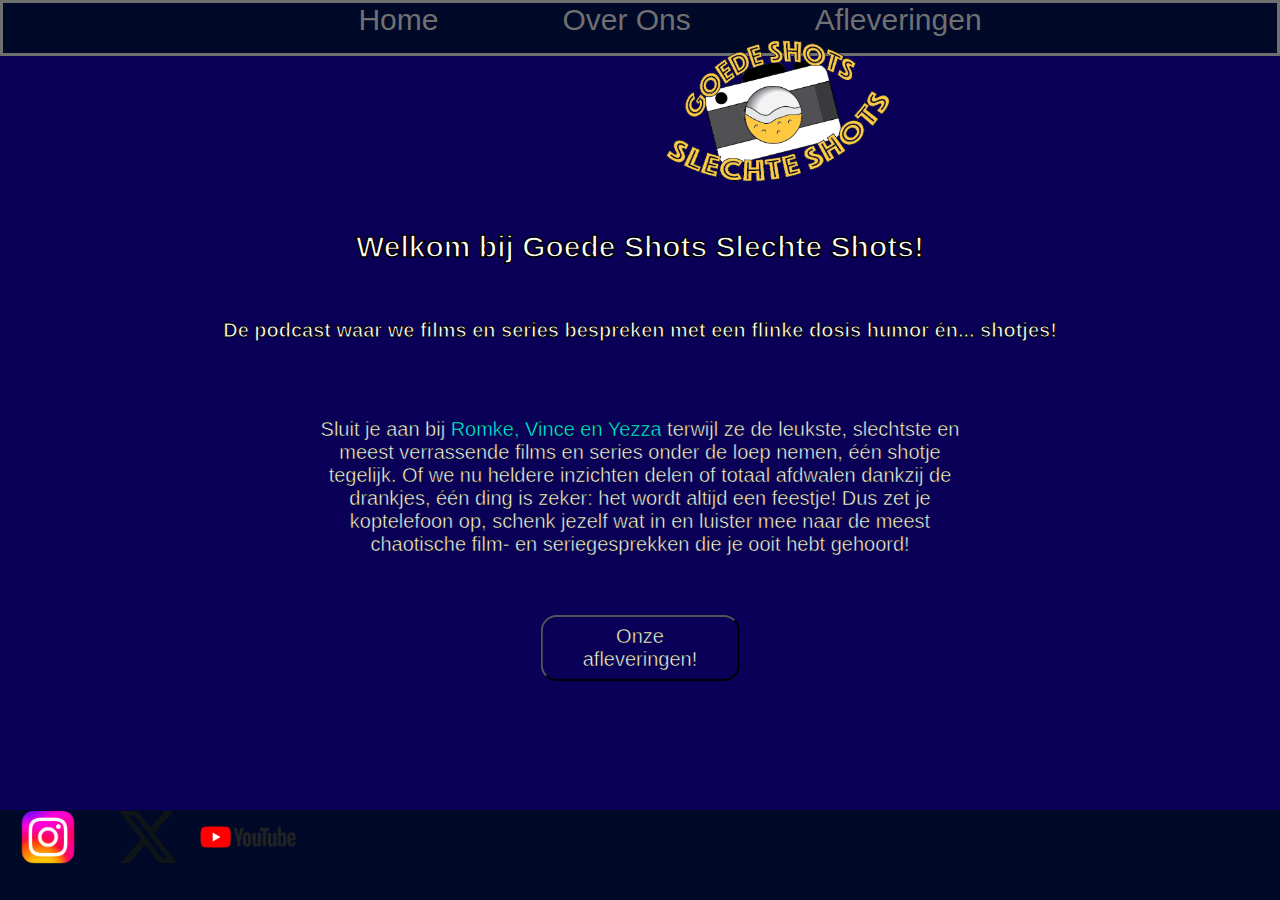
<file: CMD/index.html>
<!DOCTYPE html>
<html lang="en">
<head>
<meta charset="UTF-8">
<meta name="viewport" content="width=device-width, initial-scale=1.0">
<title>Home</title>
<link rel="stylesheet" href="style.css">
</head>
    <body>
        <header>
            <nav>
                    <a href="index.html">Home</a> 
                    <a href="over-ons.html">Over Ons</a> 
                    <a href="afleveringen.html">Afleveringen</a>    
            </nav>  
        </header>
        <main>
            <div class="logo">
                <img a href=index.html src="images-4149f7/images/content-logo.png" alt="index.html">
            </div>
            <div class="h1-index">
            <h1>
                Welkom bij Goede Shots Slechte Shots!
            </h1>
            </div>
            <h2>
                De podcast waar we films en series bespreken met een flinke dosis humor én... shotjes!
            </h2>
            <p> 
                Sluit je aan bij <span>Romke, Vince en Yezza</span> terwijl ze de leukste, slechtste en meest verrassende films en series onder de loep nemen, één shotje tegelijk.
                Of we nu heldere inzichten delen of totaal afdwalen dankzij de drankjes, één ding is zeker: het wordt altijd een feestje! Dus zet je koptelefoon op, schenk jezelf wat in en luister mee naar de meest chaotische film- en seriegesprekken die je ooit hebt gehoord!
            </p>
            <div class="container">
                <div class="center">
                    <button> <a href="afleveringen.html">Onze afleveringen!</a></button>
                </div>
            </div>
        </main>
        <section>
            <div class="footer">
        <footer>
            <a href="https://www.instagram.com/" ><img src="images-4149f7/images/Instagram-Logo.png" alt="instagram-Logo"></a>
            <a href="https://x.com/" ><img src="images-4149f7/images/X-Logo.png" alt="x-Logo"></a>
            <a href="https://www.youtube.com/@rompertjes5758"><img src="images-4149f7/images/YouTube-Logo.png" alt="youtube-logo"></a>
        </footer>
    </div>
        </section>
    </body>
</html>
</file>
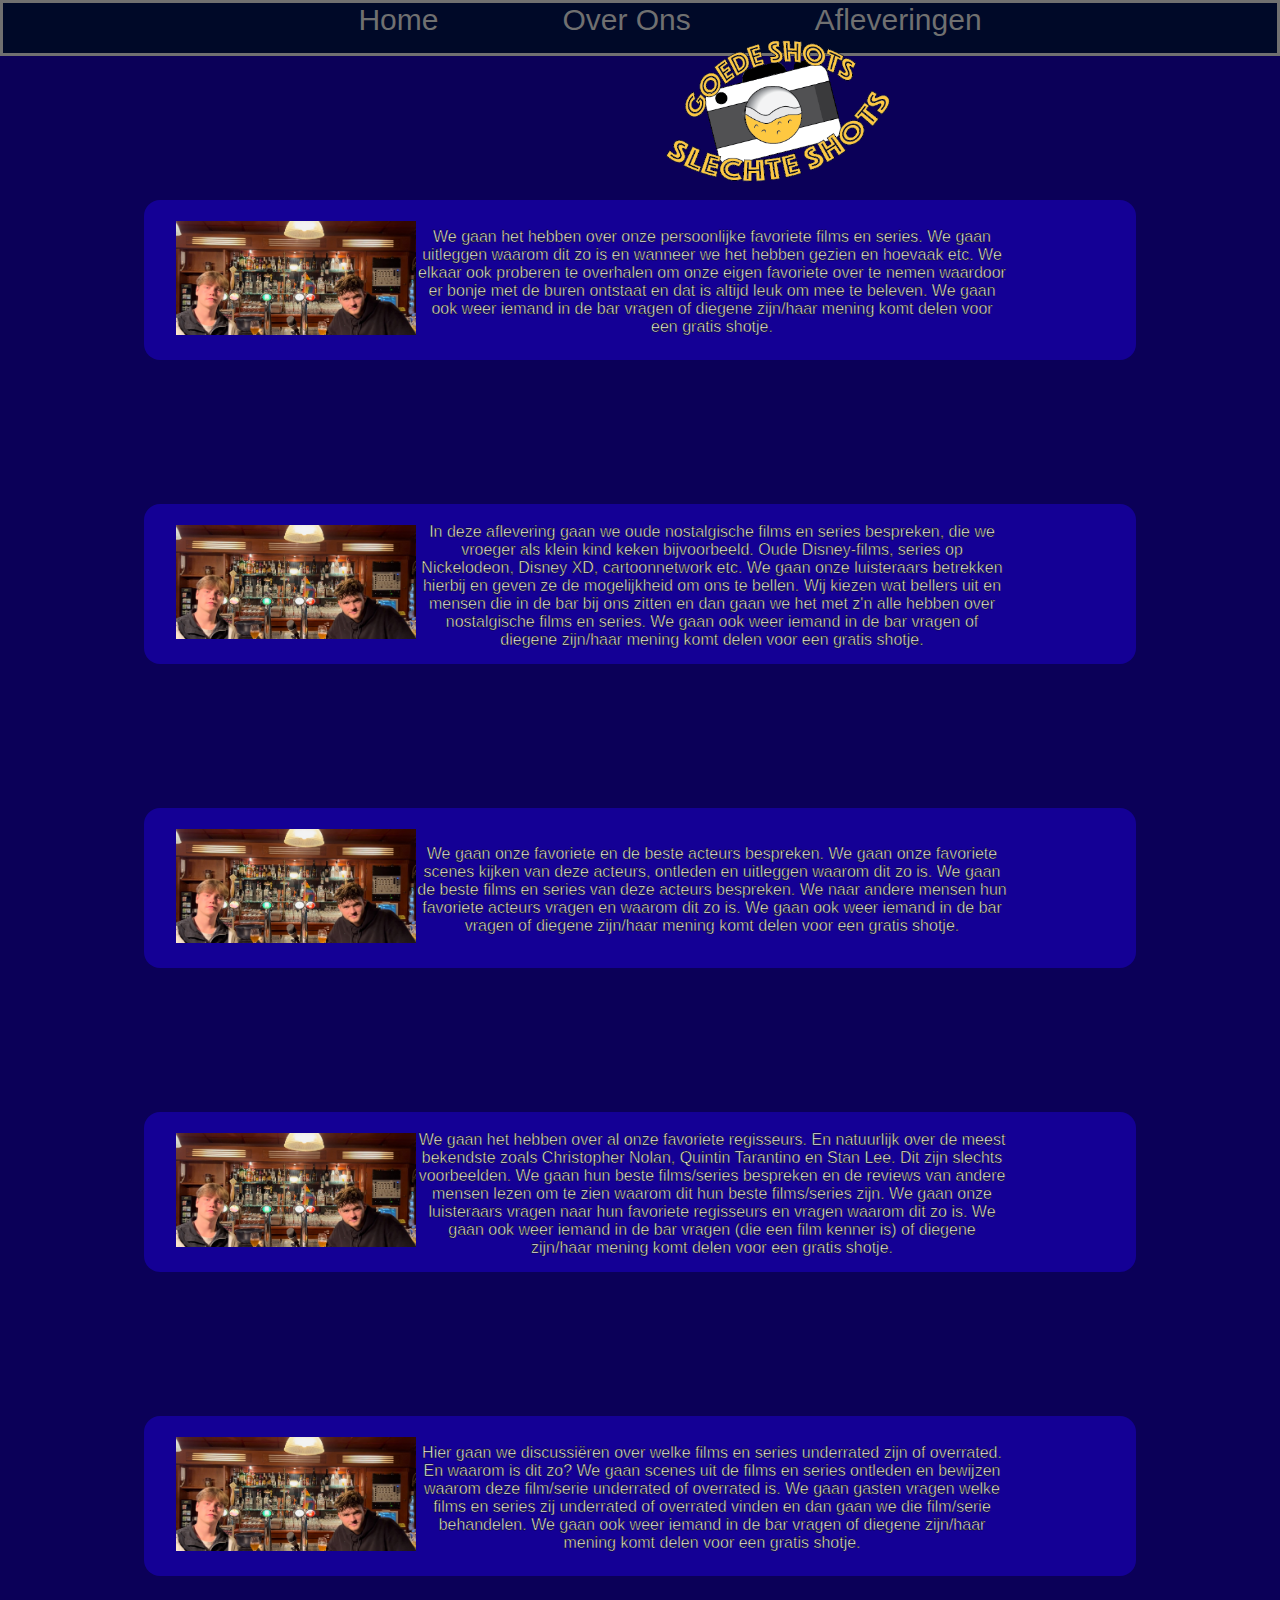
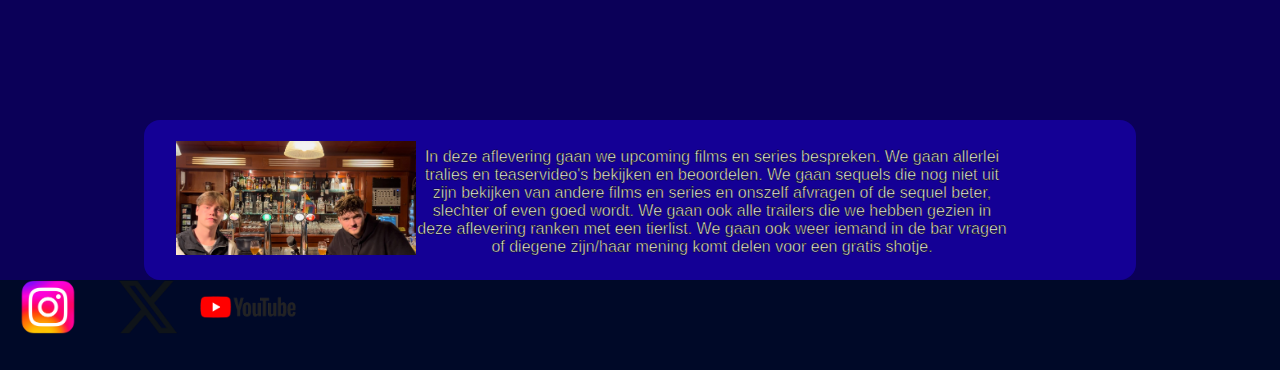
<file: CMD/afleveringen.html>
<!DOCTYPE html>
<html lang="en">
<head>
<meta charset="UTF-8">
<meta name="viewport" content="width=device-width, initial-scale=1.0">
<title>Afleveringen</title>
<link rel="stylesheet" href="style.css">
</head>
<body>
    <header>
        <nav>
                <a href="index.html">Home</a> 
                <a href="over-ons.html">Over Ons</a> 
                <a href="afleveringen.html">Afleveringen</a>    
        </nav>  
    </header>
    <main>
        <div class="logo">
            <img a href=index.html src="images-4149f7/images/content-logo.png" alt="index.html">
        </div>
        <section class="aflevering">
            
            <a href="https://www.youtube.com/watch?v=oWMEEdr_ZpA&t=16s&ab_channel=Rompertjes">
                <img src="images-4149f7/images/podcast_foto.jpg" alt="thumbnail">
              </a>
            <p>We gaan het hebben over onze persoonlijke favoriete films en series. We gaan uitleggen waarom dit zo is en wanneer we het hebben gezien en hoevaak etc. We elkaar ook proberen te overhalen om onze eigen favoriete over te nemen waardoor er bonje met de buren ontstaat en dat is altijd leuk om mee te beleven. We gaan ook weer iemand in de bar vragen of diegene zijn/haar mening komt delen voor een gratis shotje.</p>
        </section>

         <section class="aflevering">
            <a href="https://www.youtube.com/watch?v=oWMEEdr_ZpA&t=16s&ab_channel=Rompertjes">
                <img src="images-4149f7/images/podcast_foto.jpg" alt="thumbnail">
              </a>
            <p>In deze aflevering gaan we oude nostalgische films en series bespreken, die we vroeger als klein kind keken bijvoorbeeld. Oude Disney-films, series op Nickelodeon, Disney XD, cartoonnetwork etc. We gaan onze luisteraars betrekken hierbij en geven ze de mogelijkheid om ons te bellen. Wij kiezen wat bellers uit en mensen die in de bar bij ons zitten en dan gaan we het met z'n alle hebben over nostalgische films en series. We gaan ook weer iemand in de bar vragen of diegene zijn/haar mening komt delen voor een gratis shotje.</p>
        </section>

        <section class="aflevering">
            <a href="https://www.youtube.com/watch?v=oWMEEdr_ZpA&t=16s&ab_channel=Rompertjes">
                <img src="images-4149f7/images/podcast_foto.jpg" alt="thumbnail">
              </a>
            <p>We gaan onze favoriete en de beste acteurs bespreken. We gaan onze favoriete scenes kijken van deze acteurs, ontleden en uitleggen waarom dit zo is. We gaan de beste films en series van deze acteurs bespreken. We naar andere mensen hun favoriete acteurs vragen en waarom dit zo is. We gaan ook weer iemand in de bar vragen of diegene zijn/haar mening komt delen voor een gratis shotje.</p>
        </section>

        <section class="aflevering">
            <a href="https://www.youtube.com/watch?v=oWMEEdr_ZpA&t=16s&ab_channel=Rompertjes">
                <img src="images-4149f7/images/podcast_foto.jpg" alt="thumbnail">
              </a>
            <p> We gaan het hebben over al onze favoriete regisseurs. En natuurlijk over de meest bekendste zoals Christopher Nolan, Quintin Tarantino en Stan Lee. Dit zijn slechts voorbeelden. We gaan hun beste films/series bespreken en de reviews van andere mensen lezen om te zien waarom dit hun beste films/series zijn. We gaan onze luisteraars vragen naar hun favoriete regisseurs en vragen waarom dit zo is. We gaan ook weer iemand in de bar vragen (die een film kenner is) of diegene zijn/haar mening komt delen voor een gratis shotje.</p>
        </section>  
            
        <section class="aflevering">
            <a href="https://www.youtube.com/watch?v=oWMEEdr_ZpA&t=16s&ab_channel=Rompertjes">
                <img src="images-4149f7/images/podcast_foto.jpg" alt="thumbnail">
              </a>
            <p>Hier gaan we discussiëren over welke films en series underrated zijn of overrated. En waarom is dit zo? We gaan scenes uit de films en series ontleden en bewijzen waarom deze film/serie underrated of overrated is. We gaan gasten vragen welke films en series zij underrated of overrated vinden en dan gaan we die film/serie behandelen. We gaan ook weer iemand in de bar vragen of diegene zijn/haar mening komt delen voor een gratis shotje.</p>
        </section>

        <section class="aflevering">
            <a href="https://www.youtube.com/watch?v=oWMEEdr_ZpA&t=16s&ab_channel=Rompertjes">
                <img src="images-4149f7/images/podcast_foto.jpg" alt="thumbnail">
              </a>
            <p>In deze aflevering gaan we upcoming films en series bespreken. We gaan allerlei tralies en teaservideo's bekijken en beoordelen. We gaan sequels die nog niet uit zijn bekijken van andere films en series en onszelf afvragen of de sequel beter, slechter of even goed wordt. We gaan ook alle trailers die we hebben gezien in deze aflevering ranken met een tierlist. We gaan ook weer iemand in de bar vragen of diegene zijn/haar mening komt delen voor een gratis shotje.</p>
                
        </section>
    </main>
    <section>
        <div class="footer">
    <footer>
        <a href="https://www.instagram.com/" ><img src="images-4149f7/images/Instagram-Logo.png" alt="instagram-Logo"></a>
        <a href="https://x.com/" ><img src="images-4149f7/images/X-Logo.png" alt="x-Logo"></a>
        <a href="https://www.youtube.com/@rompertjes5758"><img src="images-4149f7/images/YouTube-Logo.png" alt="youtube-logo"></a>
    </footer>
</div>
    </section>
</body>
</html>
</file>
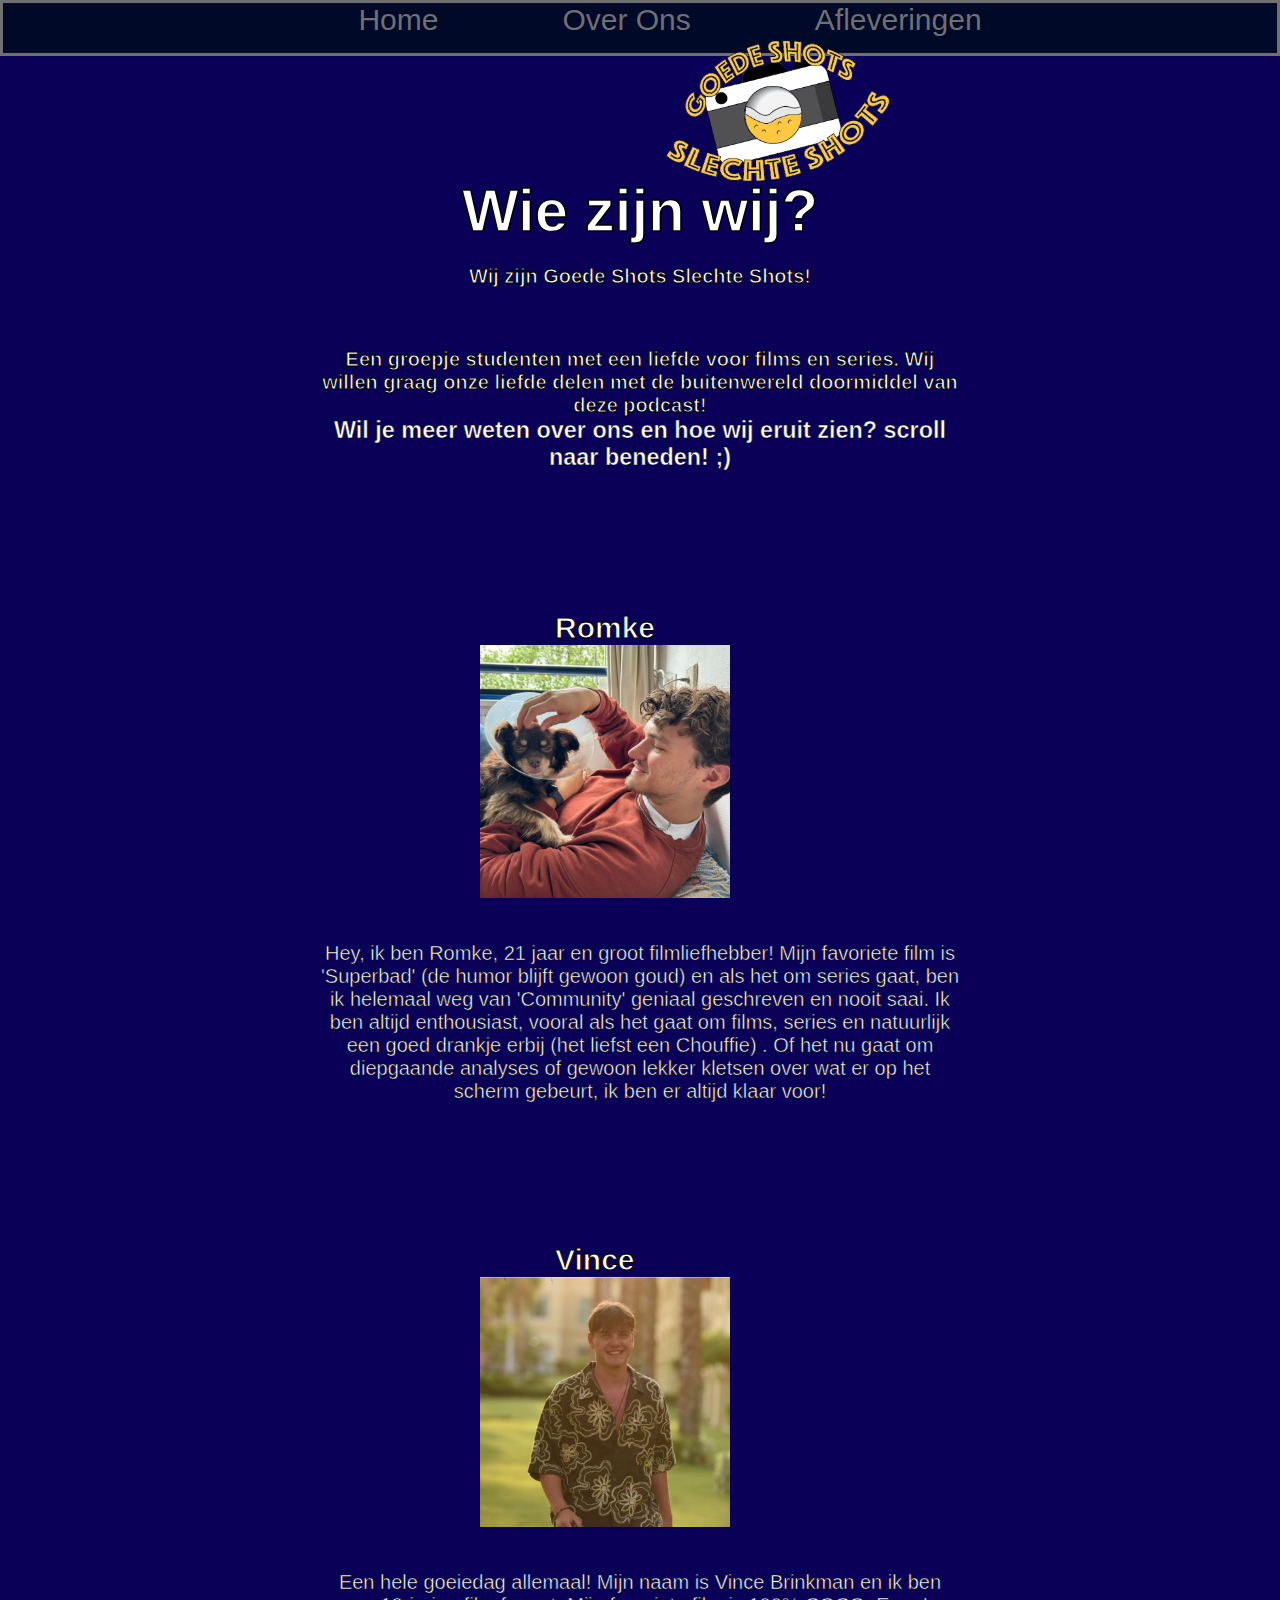
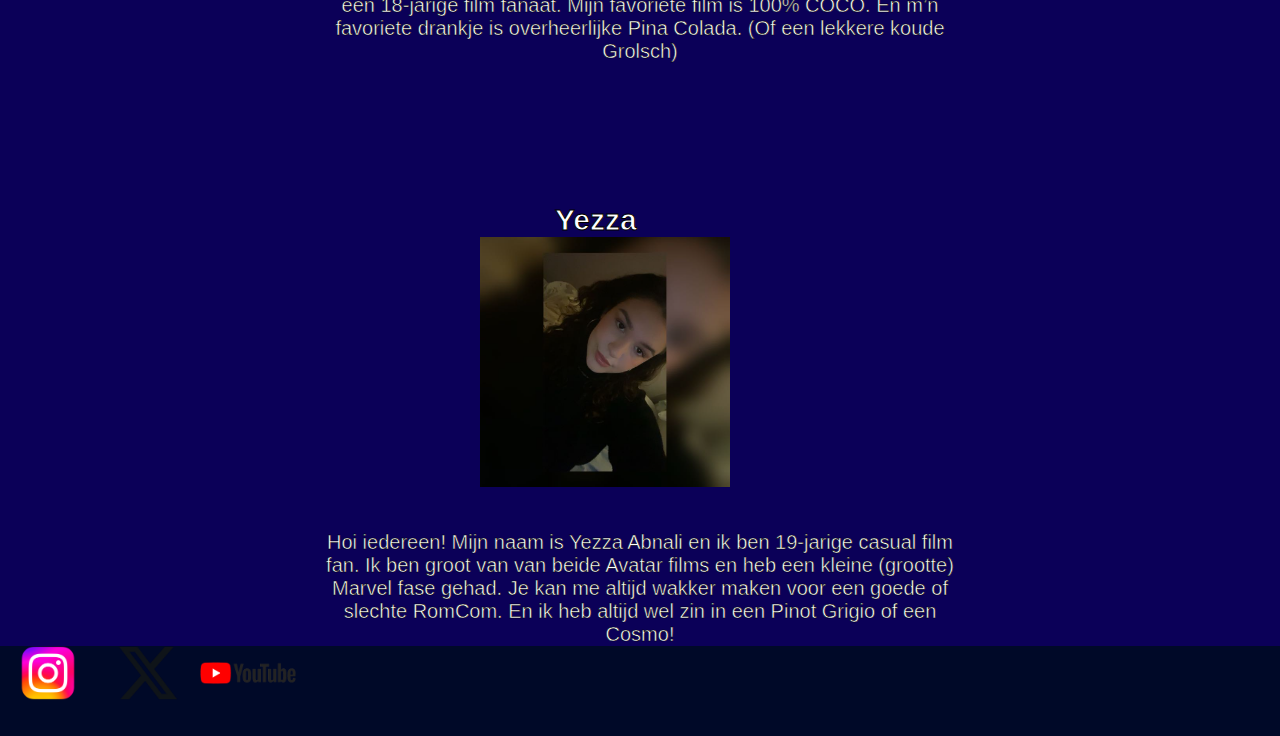
<file: CMD/over-ons.html>
<!DOCTYPE html>
<html lang="en">
<head>
<meta charset="UTF-8">
<meta name="viewport" content="width=device-width, initial-scale=1.0">
<title>Over Ons</title>
<link rel="stylesheet" href="style.css">
</head>
<body>
    <header>
        <nav>
                <a href="index.html">Home</a> 
                <a href="over-ons.html">Over Ons</a> 
                <a href="afleveringen.html">Afleveringen</a>    
        </nav>  
    </header>
    <main>
        <div class="logo">
            <img a href=index.html src="images-4149f7/images/content-logo.png" alt="index.html">
        </div>
        <div class="over-ons-h1">
        <h1>Wie zijn wij?</h1>
        </div>
        <h2>Wij zijn Goede Shots Slechte Shots!</h2>
        <div class="tekst-over-ons">
        <h2>Een groepje studenten met een liefde voor films en series. Wij willen graag onze liefde delen met de buitenwereld doormiddel van deze podcast!</h2>
        <h3>Wil je meer weten over ons en hoe wij eruit zien? scroll naar beneden! ;)</h3>
        </div>
        <div class="namen">
        <h1>
            Romke
        </h1>
        <div class="over-ons">
        <img src="images-4149f7/images/Mijn pf.png" alt="foto-romke">
    </div>
    <div class="tekst-over-ons">Hey, ik ben Romke, 21 jaar en groot filmliefhebber! Mijn favoriete film is 'Superbad' (de humor blijft gewoon goud) en als het om series gaat, ben ik helemaal weg van 'Community' geniaal geschreven en nooit saai. Ik ben altijd enthousiast, vooral als het gaat om films, series en natuurlijk een goed drankje erbij (het liefst een Chouffie) . Of het nu gaat om diepgaande analyses of gewoon lekker kletsen over wat er op het scherm gebeurt, ik ben er altijd klaar voor!</div>
        <h1>
            Vince
        </h1>
        <div class="over-ons">
        <img src="images-4149f7/images/Vince.png" alt="foto-vince">
    </div>
    <div class="tekst-over-ons">Een hele goeiedag allemaal!
        Mijn naam is Vince Brinkman
        en ik ben een 18-jarige film
        fanaat. Mijn favoriete film is 
        100% COCO. En m’n favoriete
        drankje is overheerlijke Pina
        Colada. (Of een lekkere koude
        Grolsch)</div>
        <h1>
            Yezza
        </h1>
        <div class="over-ons">
        <img src="images-4149f7/images/Yezza.png" alt="foto-yezza">
        </div>
        <div class="tekst-over-ons">Hoi iedereen! 
            Mijn naam is Yezza Abnali en ik ben 19-jarige casual film fan. Ik ben groot van van beide Avatar films en heb een kleine (grootte) Marvel fase gehad. Je kan me altijd wakker maken voor een goede of slechte RomCom. En ik heb altijd wel zin in een Pinot Grigio of een Cosmo!</div>

    </main>
    <footer>
        <section>
            <div class="footer">
        <footer>
            <a href="https://www.instagram.com/" ><img src="images-4149f7/images/Instagram-Logo.png" alt="instagram-Logo"></a>
            <a href="https://x.com/" ><img src="images-4149f7/images/X-Logo.png" alt="x-Logo"></a>
            <a href="https://www.youtube.com/@rompertjes5758"><img src="images-4149f7/images/YouTube-Logo.png" alt="youtube-logo"></a>
        </footer>
    </div>
        </section>
    </footer>
</body>
</html>
</file>
<file: CMD/style.css>
* {
    margin: 0;
    padding: 0;
}
header {
    border:solid #707070;
    background-color: #000928;
    text-align: center;
}
nav {
    margin-bottom: 1em;
}
nav a {
    text-decoration: none;
    color: #707070;
    font-size: 30px;
    font-family: 'Segoe UI', Tahoma, Geneva, Verdana, sans-serif;
    font-style: bold;   
    margin-left: 3em; 
    margin-right: 1em;
}
body {
    background-color: #0B0058;
    display: flex;
    flex-direction: column;
    height: 100vh;
}
main {
    display: grid;
    place-items: center;
    flex-grow: 1;
}
<----- bronvermelding-----> https://www.youtube.com/watch?v=pyPfpXaH2kY&t=162s&ab_channel=TheCodeCreative
main::before {
    background-image: url('images-4149f7/images/podcast_foto.jpg');
    position: absolute;
    background-size: cover;
    content:'';
    top: 60px;
    left: 0;
    right: 0;
    bottom: 0;  
    opacity: 0.3;
}
.logo img {
    width: 250px;
    position: absolute;
    top: 40px;
}
.h1-index h1 {
margin-top: 120px;
    text-align:center ;
    color: white;
    font-size: 30px;
    font-family: 'Segoe UI', Tahoma, Geneva, Verdana, sans-serif;
    font-style: bold;   
    -webkit-text-stroke: 1.5px black;
}
h2 {
    margin-top: 20px;
    text-align:center ;
    color: white;
    font-size: 20px;
    font-family: 'Segoe UI', Tahoma, Geneva, Verdana, sans-serif;
    font-style: bold;   
    -webkit-text-stroke: 1px black;
}
p {
    margin-top: 40px;
    margin-top: px;
    text-align: center;
    font-family: 'Segoe UI', Tahoma, Geneva, Verdana, sans-serif;
    font-style: bold;   
    font-size: 20px;
    color: white;
    -webkit-text-stroke: 0.5px black;
    display: block;
    margin-left: 20rem;
    margin-right: 20rem;
}
span {
    color: aqua;
}
button {
    background-color: #0B0058;
    color: white;
    font-size: 1,25rem;
    font-family: 'Segoe UI', Tahoma, Geneva, Verdana, sans-serif;
    font-style: bold;   
    -webkit-text-stroke: 0.01rem black;
    display: flex;
    justify-content: center;
    align-items: center;
    border-radius: 1rem;
    padding: 0.5rem 2.5rem;
    margin-top: 7rem;
}
.container {
    height: 200px;
    position: relative;
}
.center {
    position: absolute;
    left: 50%;
    -ms-transform: translate(-50%, -50%);
    transform: translate(-50%, -50%);
    margin-bottom: 1rem;
}
.center a{
    text-decoration: none;
    color: white;
    font-size: 20px;
    font-family: 'Segoe UI', Tahoma, Geneva, Verdana, sans-serif;
    font-style: bold; 
    -webkit-text-stroke: 0.5px black;  
}
.over-ons-h1 {
    margin-top: 120px;
    text-align:center ;
    color: white;
    font-size: 30px;
    font-family: 'Segoe UI', Tahoma, Geneva, Verdana, sans-serif;
    font-style: bold;   
    -webkit-text-stroke: 1.5px black;
}
.tekst-over-ons {
    margin-top: 40px;
    margin-top: px;
    text-align: center;
    font-family: 'Segoe UI', Tahoma, Geneva, Verdana, sans-serif;
    font-style: bold;   
    font-size: 20px;
    color: white;
    -webkit-text-stroke: 0.5px black;
    display: block;
    margin-left: 20rem;
    margin-right: 20rem;
}
.namen h1 {
    margin-left: 18.5em;
    margin-top: 140px;
    display: flex;
    gap: 1em;
    justify-content: space-between;
    color: white;
    font-size: 30px;
    font-family: 'Segoe UI', Tahoma, Geneva, Verdana, sans-serif;
    font-style: bold;   
    -webkit-text-stroke: 1px black;
}
.over-ons img {
    width: 250px;
    margin-left: 30em;
}

.aflevering {
    display: flex;
    align-items: center; 
    font-size: 1rem;
    background-color: #140095;
    height: 10em;
    margin-top: 9em;
    margin-left: 9em;
    margin-right: 9em;
    border-radius: 1em;
  }
  
  .aflevering img {
    width: 15em; 
    margin-left: 2em;
    margin-right: -10rem;
  }
  
  .aflevering p {
      margin-bottom: 4em;
      font-size: 1rem;
      color: white;
      -webkit-text-stroke: 0.5px black;  
      position: sticky;
      margin-left: 10em;
      margin-right: 8em;
      display: flex;
      align-items: center;
      padding-top: 1.8em;
  }

  .footer {
    width: 100%;
    background-color: #000928;
    height: 10vh;
  }
  .footer img {
    width: 6rem;
    text-align: center;
  }
</file>
